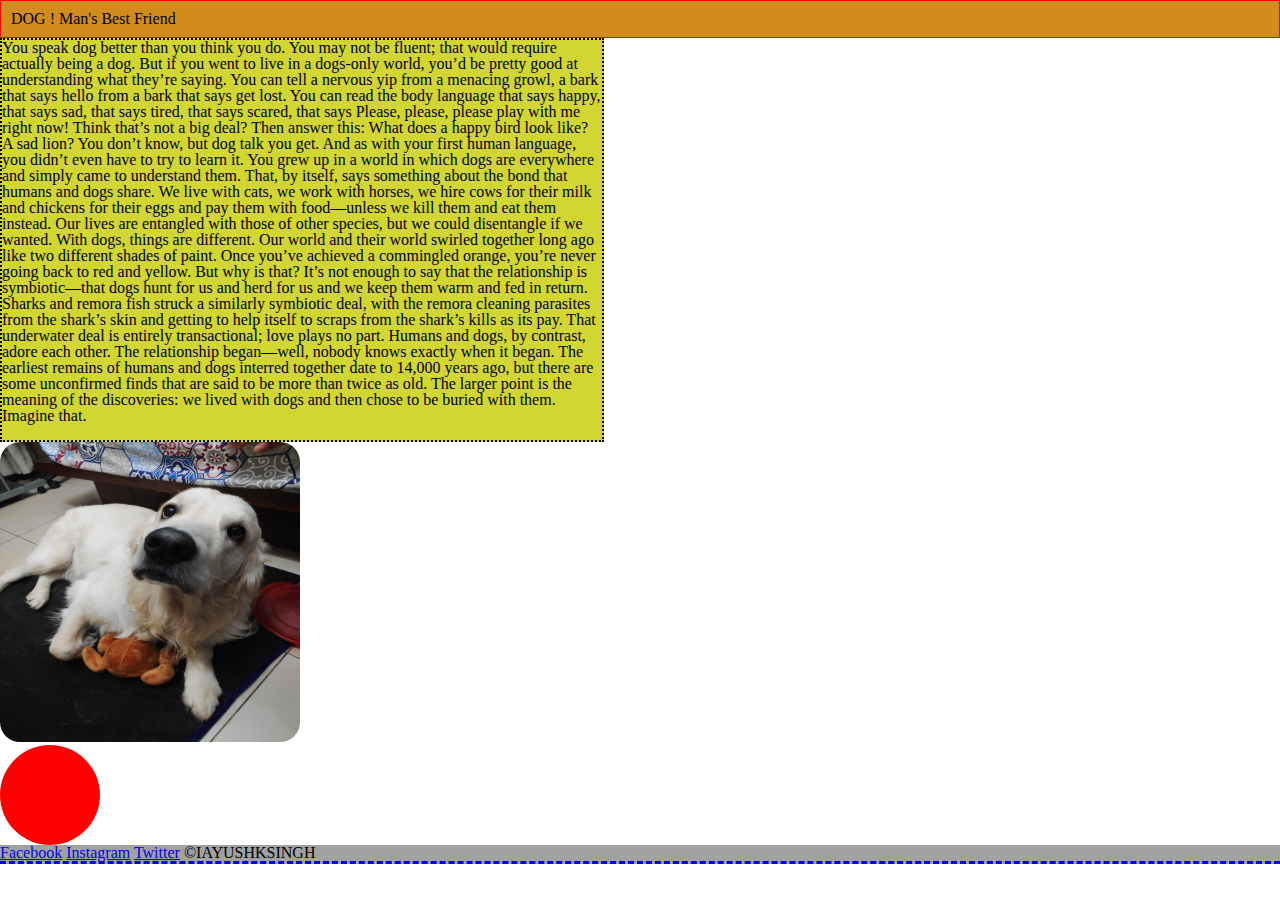
<file: block-BHaaap/index.html>
<!---

### Create a web page with the following characteristics:

1. Heading element(h1) should be at the top of the page.
2. After the heading, there should be a paragraph.
3. After the paragraph add an image having all the corner rounded.
4. Below the image, there should be a circle with red background.
5. At the bottom of the page, there must be a footer containing few links.
6. The H1 has 1px red solid borders, background color #D18C1D, and 10px of space between the content and the border (padding)
7. The paragraph is contained in 600px by 400px boxes with 2px black dotted borders and background color #D1D631
8. Links have a 3px blue dashed border on the bottom only and background color #A1A1A1

- Using CSS resets is necessary.
- Use semantic tags and keep the nesting and indentation proper.

--->

<!doctype html>
<html lang="en">
    <head>
        <meta charset="UTF-8">
        <title>Box Model</title>
        <link rel="stylesheet" href="style.css">
    </head>
    <body>
        <header>
            <h1>DOG ! Man's Best Friend</h1>
        </header>  
        <main>
            <section>
                <p>
                    You speak dog better than you think you do. You may not be fluent; that would require actually being a dog. But if you went to live in a dogs-only world, you’d be pretty good at understanding what they’re saying. You can tell a nervous yip from a menacing growl, a bark that says hello from a bark that says get lost. You can read the body language that says happy, that says sad, that says tired, that says scared, that says Please, please, please play with me right now!

                    Think that’s not a big deal? Then answer this: What does a happy bird look like? A sad lion? You don’t know, but dog talk you get. And as with your first human language, you didn’t even have to try to learn it. You grew up in a world in which dogs are everywhere and simply came to understand them.

                    That, by itself, says something about the bond that humans and dogs share. We live with cats, we work with horses, we hire cows for their milk and chickens for their eggs and pay them with food—unless we kill them and eat them instead. Our lives are entangled with those of other species, but we could disentangle if we wanted.
                    With dogs, things are different. Our world and their world swirled together long ago like two different shades of paint. Once you’ve achieved a commingled orange, you’re never going back to red and yellow.

                    But why is that? It’s not enough to say that the relationship is symbiotic—that dogs hunt for us and herd for us and we keep them warm and fed in return. Sharks and remora fish struck a similarly symbiotic deal, with the remora cleaning parasites from the shark’s skin and getting to help itself to scraps from the shark’s kills as its pay. That underwater deal is entirely transactional; love plays no part. Humans and dogs, by contrast, adore each other.
                    The relationship began—well, nobody knows exactly when it began. The earliest remains of humans and dogs interred together date to 14,000 years ago, but there are some unconfirmed finds that are said to be more than twice as old. The larger point is the meaning of the discoveries: we lived with dogs and then chose to be buried with them. Imagine that.
                </p>
            </section>
            <img src="Bhau1.jpg" alt="Bhau">
            <div class="alpha">NA</div>
        </main>
        <footer>
            <nav>
                <a href="#">Facebook</a>
                <a href="#">Instagram</a>
                <a href="#">Twitter</a>
                <span>&copyIAYUSHKSINGH</span>
            </nav>
        </footer>
    </body>
</html>
</file>
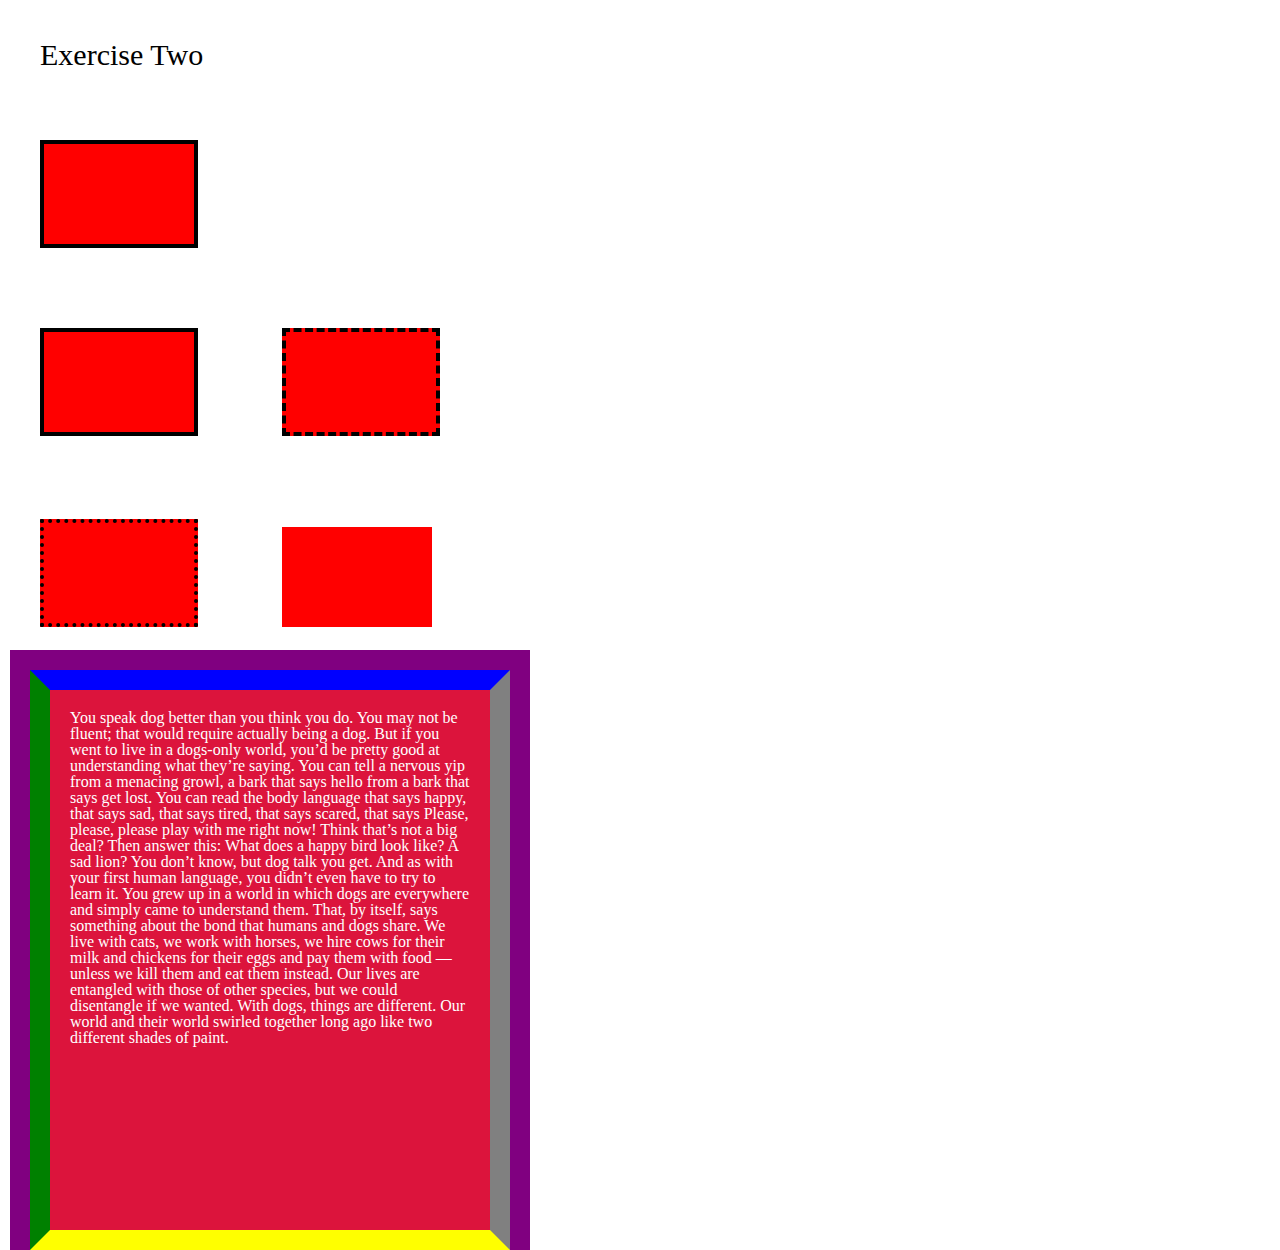
<file: block-BHaaaq/index.html>
<!---
### Create a page according to the layout shown below

![Box Model Exercise 2](https://raw.githubusercontent.com/suraj122/AC-STYLE-images/master/box-model/ex-2.png)

- Using CSS resets is necessary.
- Use semantic tags and keep the nesting and indentation proper.
--->

<!doctype html>
<html lang="en">
    <head>
        <meta charset="UTF-8">
        <title>Box Model</title>
        <link rel="stylesheet" href="style.css">
    </head>
    <body>
        <header>Exercise Two</header>
        <main>
            <section >
                <div class="temp1">
                    
                </div>
            </section>
            <section>
                <span class="temp2">
                    
                </span>
                <span class="temp3">
                    
                </span>
            </section>
            <section>
                <span class="temp4">
                    
                </span>
                <span class="temp5">
                    
                </span>
            </section>
            <section>
                <div class="temp6">
                    You speak dog better than you think you do. You may not be fluent; that would require actually being a dog. 
                    But if you went to live in a dogs-only world, you’d be pretty good at understanding what they’re saying. 
                    You can tell a nervous yip from a menacing growl, a bark that says hello from a bark that says get lost. 
                    You can read the body language that says happy, that says sad, that says tired, that says scared, that says Please, please, please play with me right now! 
                    Think that’s not a big deal? Then answer this: What does a happy bird look like? A sad lion? You don’t know, but dog talk you get. 
                    And as with your first human language, you didn’t even have to try to learn it. You grew up in a world in which dogs are everywhere and 
                    simply came to understand them. That, by itself, says something about the bond that humans and dogs share. We live with cats, we work with horses, 
                    we hire cows for their milk and chickens for their eggs and pay them with food — unless we kill them and eat them instead. Our lives are entangled with 
                    those of other species, but we could disentangle if we wanted. With dogs, things are different. Our world and their world swirled together long ago like 
                    two different shades of paint.
            </section>
        </main>
    </body>
</html>
</file>
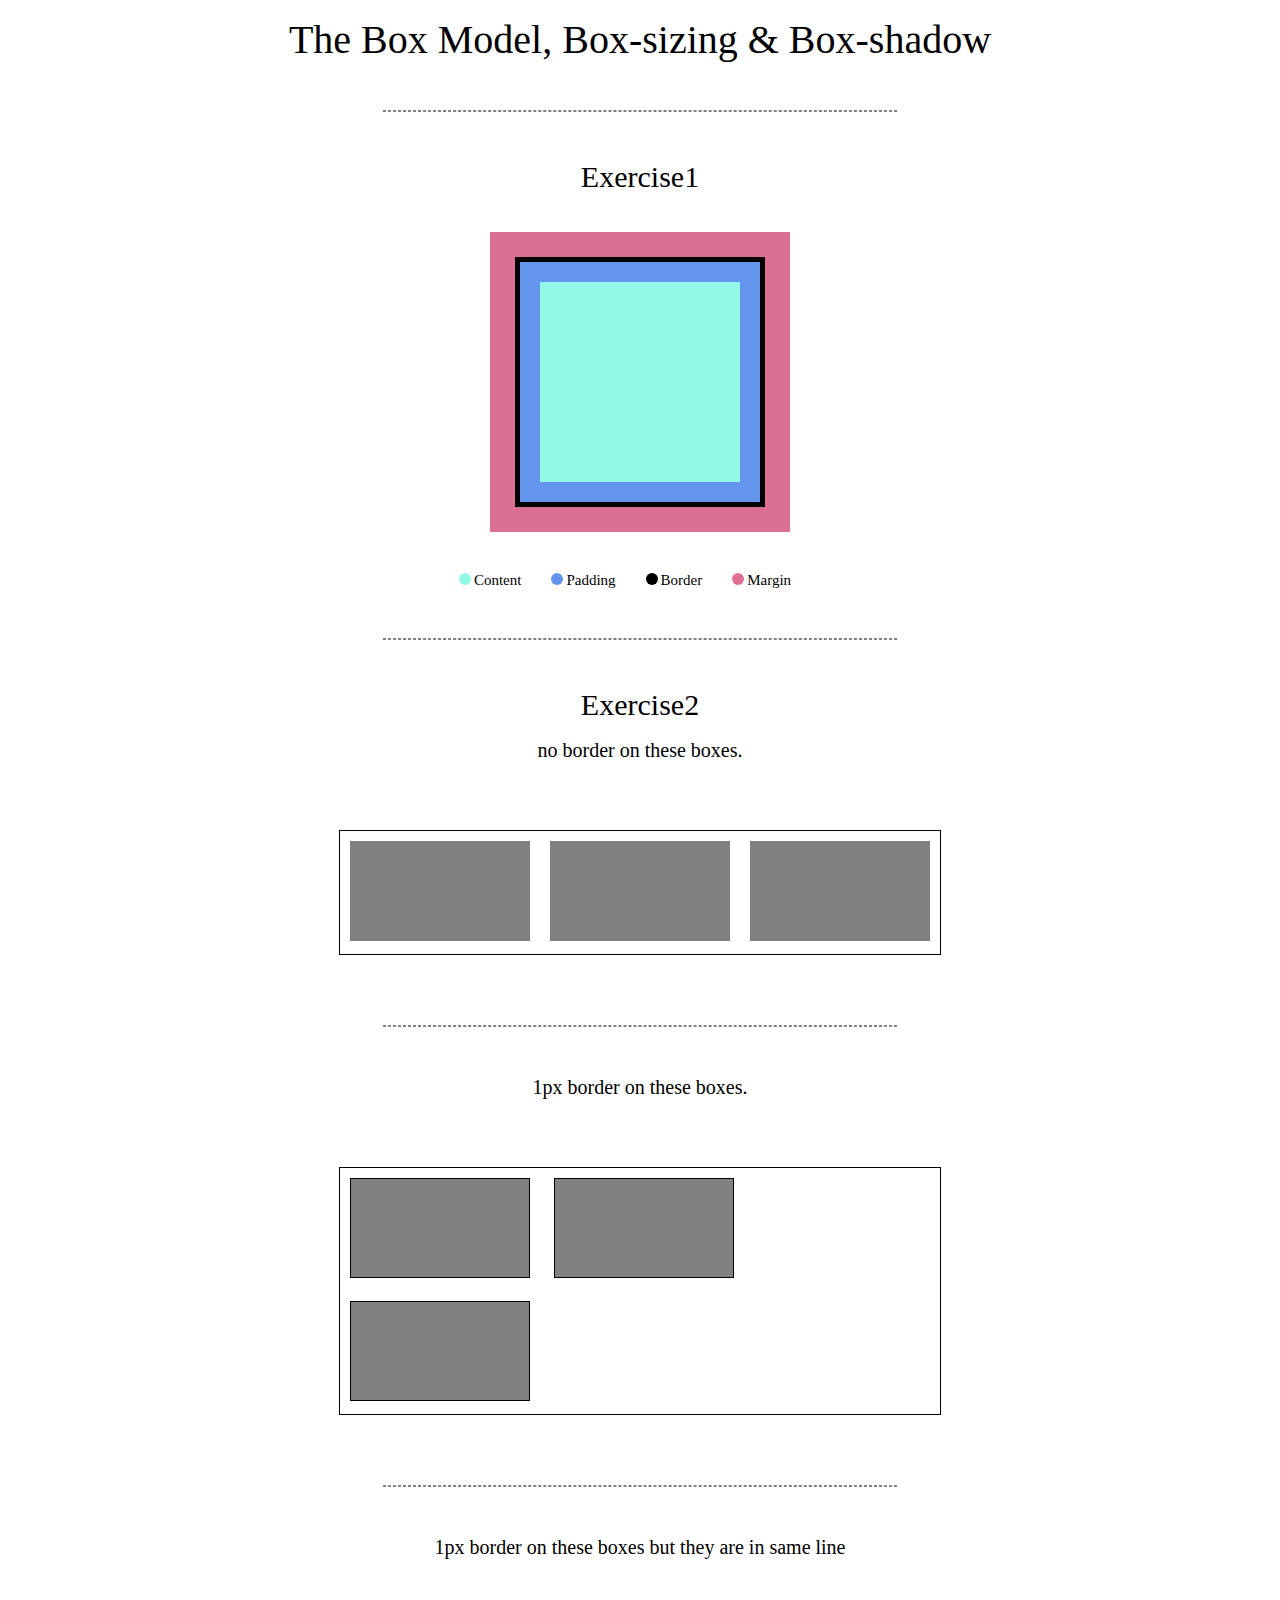
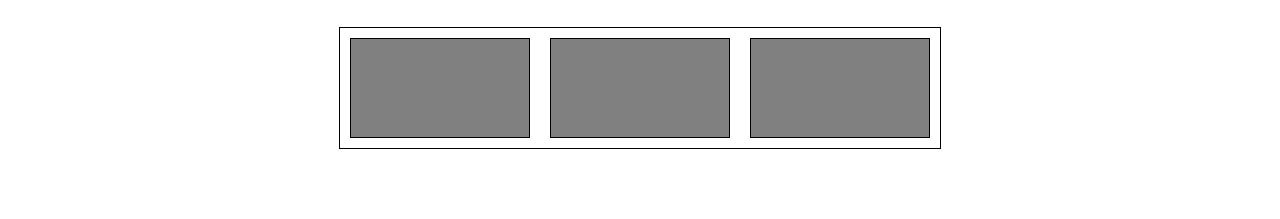
<file: block-BHaaau/index.html>
<!---
### Create a page according to the layout shown below

![Box Model Exercise 6](https://raw.githubusercontent.com/suraj122/AC-STYLE-images/master/box-model/ex-6.png)

#### Problems for exercise 2 in the layout

- Each parent container has width of 600px and border of 1px;
- Each children box has width 180px and height 100px as well as margin of 10px;
- Each child box which is having border has border-width 1px.
- Note in the first container the boxes do not have any border.

- Using CSS resets is necessary.
- Use semantic tags and keep the nesting and indentation proper.
--->
<!doctype html>
<html lang="en">
    <head>
        <meta charset="UTF-8">
        <title>Assignment 3</title>
        <link rel="stylesheet" href="style.css">
    </head>
    <body>
        <header>
            <h1>The Box Model, Box-sizing & Box-shadow</h1>
        </header>
        <main>
            <section> 
                <hr>
                <h2>Exercise1</h2>
                <div class="box1">
                </div>
                <div class="sec1">
                <span class="box2"></span><p>Content</p><span class="box3"></span><p>Padding</p><span class="box4"></span><p>Border</p><span class="box5"></span><p>Margin</p>
                </div>
                <hr>
            </section>
            <section  >
                <h2 >Exercise2</h2>
                <h3 >no border on these boxes.</h3>
                <div class="box6">
                    <span class="box7"></span><!--
                    --><span class="box7"></span><!--
                    --><span class="box7"></span>
                </div>
                <hr>
                <h3>1px border on these boxes.</h3>
                <div class="box9">
                    <span class="box8"></span>
                    <span class="box8"></span>
                    <span class="box8"></span>
                </div>
                <hr>
                <h3>1px border on these boxes but they are in same line</h3>
                <div class="box10">
                    <span class="box8"></span>
                    <span class="box8"></span><!--
                    --><span class="box8"></span>
                </div>
            </section>
        </main>
    </body>
</html>
</file>
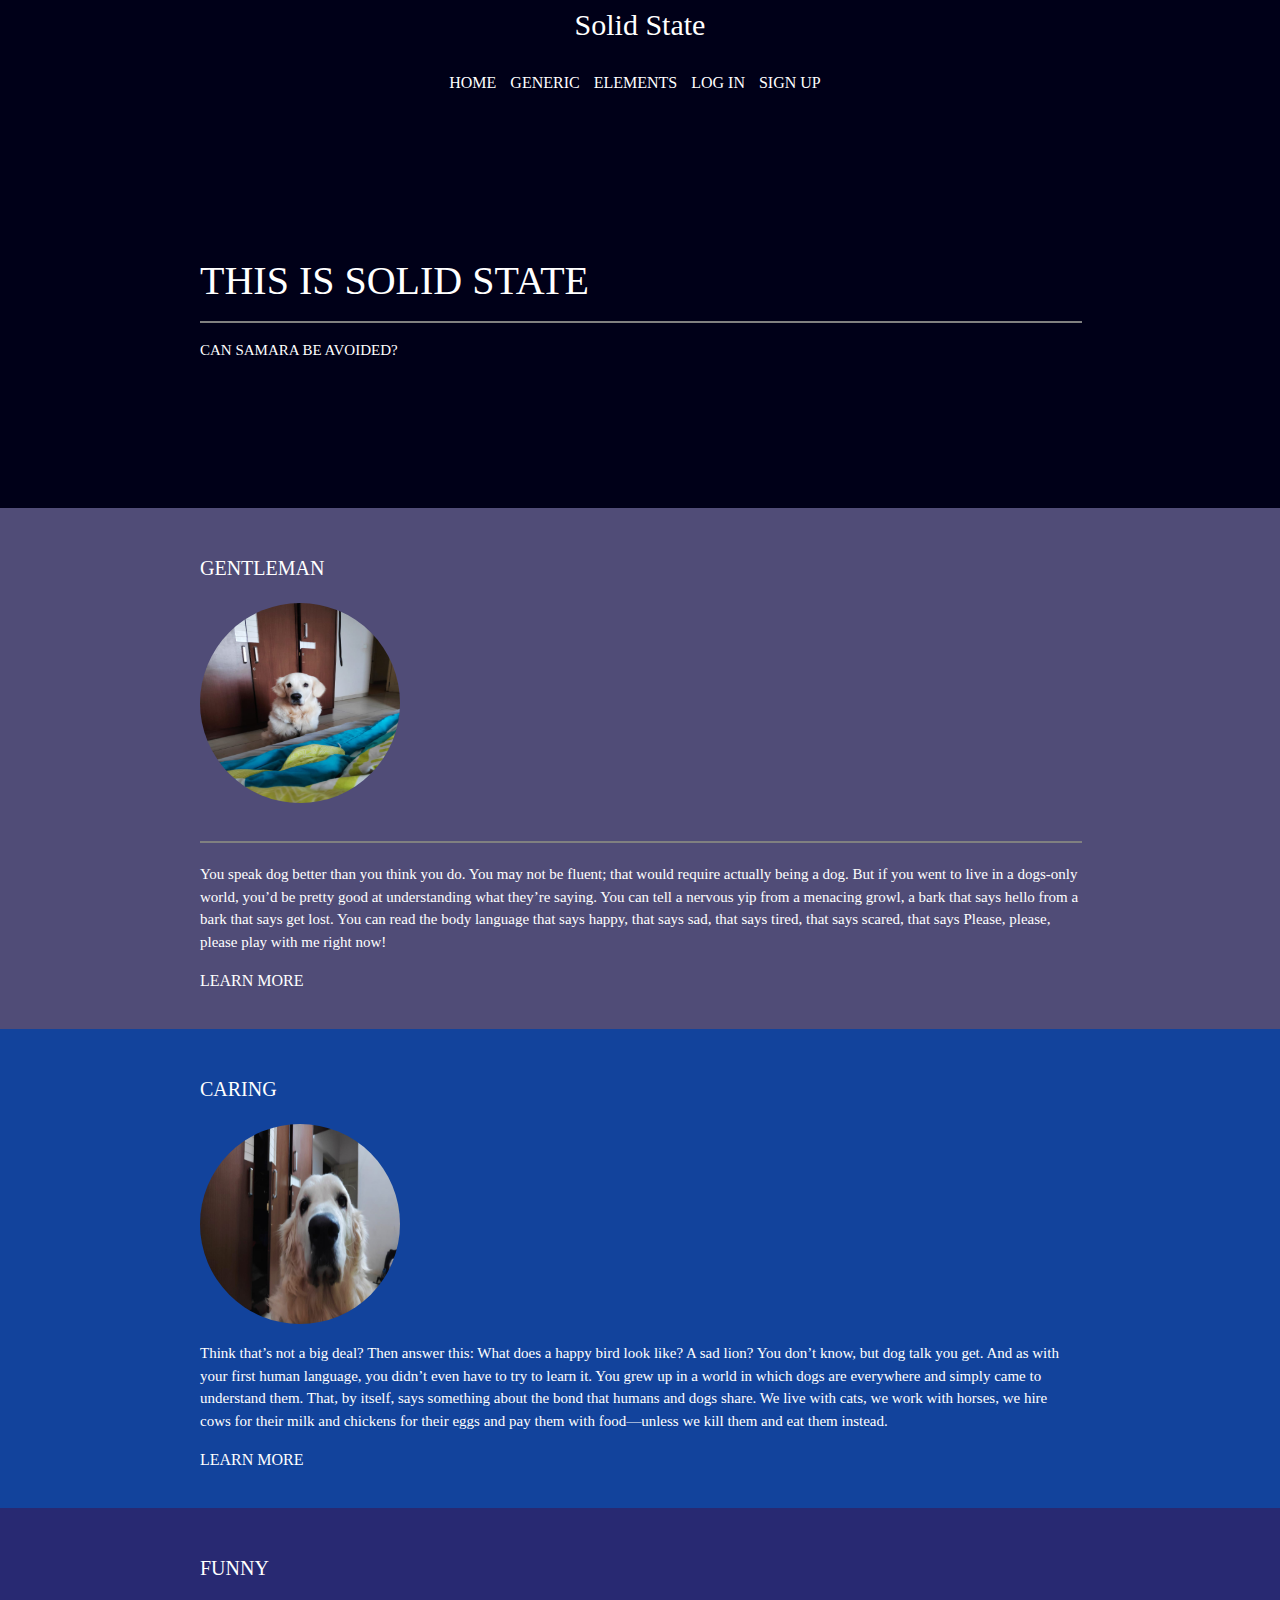
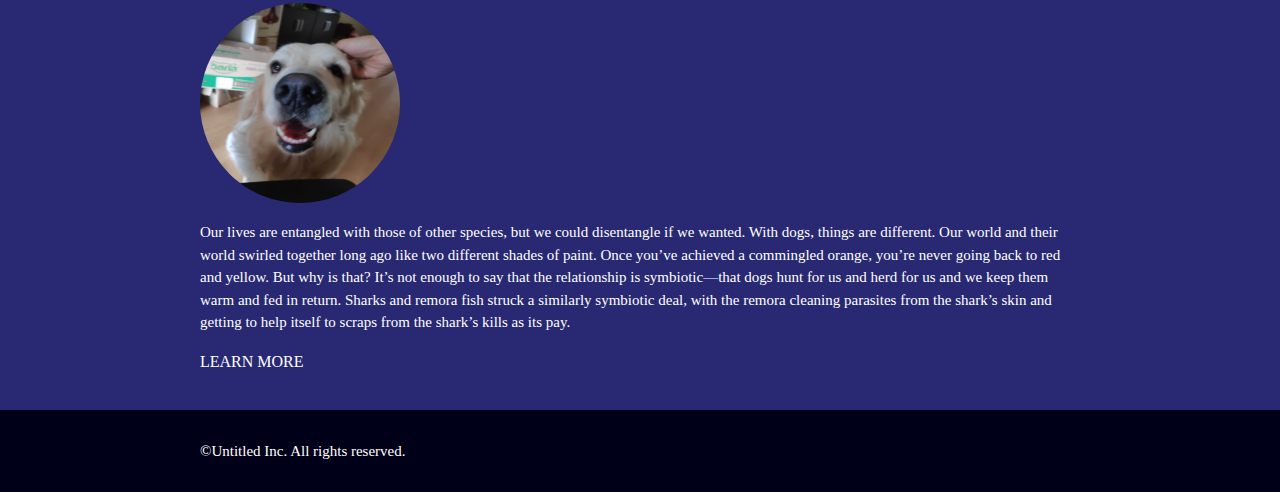
<file: block-BHaaav/index.html>
<!---
### Create a page according to the layout shown below

![Box Model Exercise 7](https://raw.githubusercontent.com/suraj122/AC-STYLE-images/master/box-model/ex-7.png)

- Using CSS resets is necessary.
- Use semantic tags and keep the nesting and indentation proper.

--->

<!doctype html>
<html lang="en">
    <head>
        <meta charset="UTF-8">
        <title>Assignment4</title>
        <link rel="stylesheet" href="style.css">
    </head>
    <body>
        <header>
            <h1>Solid State</h1>
            <div>
                <a href="#">HOME</a> <a href="#">GENERIC</a> <a href="#">ELEMENTS</a> <a href="#">LOG IN</a> <a href="#">SIGN UP</a>
            </div>
        </header>
        <main>
            <section>
                <div class="box1">
                    <h2>THIS IS SOLID STATE</h2>
                    <hr>
                    <h4>CAN SAMARA BE AVOIDED?</h4>
                </div>
                <div class="box2 marginleft">
                    <h3>GENTLEMAN</h3>
                    <img src="Bhau1.jpg" alt="Bhau1">                               
                    <hr>
                    <p>You speak dog better than you think you do. You may not be fluent; that would require actually being a dog. 
                        But if you went to live in a dogs-only world, you’d be pretty good at understanding what they’re saying. 
                        You can tell a nervous yip from a menacing growl, a bark that says hello from a bark that says get lost. 
                        You can read the body language that says happy, that says sad, that says tired, that says scared, that says Please, please, please play with me right now!
                    </p>
                    <a href="#">LEARN MORE</a>
                </div>
                <div class="box3 marginleft">
                <h3>CARING</h3>
                <img src="Bhau2.jpg" alt="Bhau2">
                <p>Think that’s not a big deal? Then answer this: What does a happy bird look like? A sad lion? You don’t know, but dog talk you get. 
                    And as with your first human language, you didn’t even have to try to learn it. You grew up in a world in which dogs are everywhere and 
                    simply came to understand them. That, by itself, says something about the bond that humans and dogs share. We live with cats, we work with horses, 
                    we hire cows for their milk and chickens for their eggs and pay them with food—unless we kill them and eat them instead.
                </p>
                <a href="#">LEARN MORE</a>
                </div>
                <div class="box4 marginleft">
                <h3>FUNNY</h3>
                <img src="Bhau3.jpg" alt="Bhau3">                
                <p>Our lives are entangled with 
                    those of other species, but we could disentangle if we wanted. With dogs, things are different. Our world and their world swirled together long ago like 
                    two different shades of paint. Once you’ve achieved a commingled orange, you’re never going back to red and yellow. But why is that? It’s not enough to say 
                    that the relationship is symbiotic—that dogs hunt for us and herd for us and we keep them warm and fed in return. Sharks and remora fish struck a similarly 
                    symbiotic deal, with the remora cleaning parasites from the shark’s skin and getting to help itself to scraps from the shark’s kills as its pay. </p>
                <a href="#">LEARN MORE</a>
                </div>
            </section >
        </main>
        <footer>
            <p>&copyUntitled Inc. All rights reserved.</p>
        </footer>
    </body>
</html>
</file>
<file: block-BHaaap/style.css>
/* http://meyerweb.com/eric/tools/css/reset/ 
   v2.0 | 20110126
   License: none (public domain)
*/

html, body, div, span, applet, object, iframe,
h1, h2, h3, h4, h5, h6, p, blockquote, pre,
a, abbr, acronym, address, big, cite, code,
del, dfn, em, img, ins, kbd, q, s, samp,
small, strike, strong, sub, sup, tt, var,
b, u, i, center,
dl, dt, dd, ol, ul, li,
fieldset, form, label, legend,
table, caption, tbody, tfoot, thead, tr, th, td,
article, aside, canvas, details, embed, 
figure, figcaption, footer, header, hgroup, 
menu, nav, output, ruby, section, summary,
time, mark, audio, video {
	margin: 0;
	padding: 0;
	border: 0;
	font-size: 100%;
	font: inherit;
	vertical-align: baseline;
}
/* HTML5 display-role reset for older browsers */
article, aside, details, figcaption, figure, 
footer, header, hgroup, menu, nav, section {
	display: block;
}
body {
	line-height: 1;
}
ol, ul {
	list-style: none;
}
blockquote, q {
	quotes: none;
}
blockquote:before, blockquote:after,
q:before, q:after {
	content: '';
	content: none;
}
table {
	border-collapse: collapse;
	border-spacing: 0;
}

h1{
    border: 1px solid red;
    background-color: #D18C1D;
    padding: 10px;
}
p{
    width: 600px;
    height: 400px;
    border: 2px dotted black;
    background-color: #D1D631;
}
img{
    width: 300px;
    height: 300px;
    border-radius: 20px;
}
.alpha{
    background-color: red;
    width: 100px;
    height: 100px;
    border-radius: 100px;
    font-size: 0px;
}

footer{
    border-bottom: 3px dashed blue;
    background-color: #A1A1A1;
}
</file>
<file: block-BHaaaq/style.css>
/* http://meyerweb.com/eric/tools/css/reset/ 
   v2.0 | 20110126
   License: none (public domain)
*/

html, body, div, span, applet, object, iframe,
h1, h2, h3, h4, h5, h6, p, blockquote, pre,
a, abbr, acronym, address, big, cite, code,
del, dfn, em, img, ins, kbd, q, s, samp,
small, strike, strong, sub, sup, tt, var,
b, u, i, center,
dl, dt, dd, ol, ul, li,
fieldset, form, label, legend,
table, caption, tbody, tfoot, thead, tr, th, td,
article, aside, canvas, details, embed, 
figure, figcaption, footer, header, hgroup, 
menu, nav, output, ruby, section, summary,
time, mark, audio, video {
	margin: 0;
	padding: 0;
	border: 0;
	font-size: 100%;
	font: inherit;
	vertical-align: baseline;
}
/* HTML5 display-role reset for older browsers */
article, aside, details, figcaption, figure, 
footer, header, hgroup, menu, nav, section {
	display: block;
}
body {
	line-height: 1;
}
ol, ul {
	list-style: none;
}
blockquote, q {
	quotes: none;
}
blockquote:before, blockquote:after,
q:before, q:after {
	content: '';
	content: none;
}
table {
	border-collapse: collapse;
	border-spacing: 0;
}

header{
    margin: 40px;
    font-size: 30px;
    padding-bottom: 30px;
}
.temp1{
    background-color: red;
    width: 150px;
    height: 100px;
    margin:40px ;
    border: 4px solid black;
}
.temp2{
    display: inline-block;
    background-color: red;
    width: 150px;
    height: 100px;
    margin:40px ;
    border: 4px solid black;
}
.temp3{
    display: inline-block;
    background-color: red;
    width: 150px;
    height: 100px;
    margin:40px ;
    border: 4px dashed black;
}
.temp4{
    display: inline-block;
    background-color: red;
    width: 150px;
    height: 100px;
    margin:40px ;
    border: 4px dotted black;
}
.temp5{
    display: inline-block;
    background-color: red;
    width: 150px;
    height: 100px;
    margin:40px ;
    border: 0px dashed black;
}
.temp6{
    color: white;
    width: 400px;
    height: 500px;
    background-color: crimson;
    padding: 20px;
    border-top: 20px solid blue;
    border-right: 20px solid gray;
    border-bottom: 20px solid yellow;
    border-left: 20px solid green;
    box-shadow: 0 0 0 20px purple;
    margin-left: 30px;
}
</file>
<file: block-BHaaau/style.css>
/* http://meyerweb.com/eric/tools/css/reset/ 
   v2.0 | 20110126
   License: none (public domain)
*/

html, body, div, span, applet, object, iframe,
h1, h2, h3, h4, h5, h6, p, blockquote, pre,
a, abbr, acronym, address, big, cite, code,
del, dfn, em, img, ins, kbd, q, s, samp,
small, strike, strong, sub, sup, tt, var,
b, u, i, center,
dl, dt, dd, ol, ul, li,
fieldset, form, label, legend,
table, caption, tbody, tfoot, thead, tr, th, td,
article, aside, canvas, details, embed, 
figure, figcaption, footer, header, hgroup, 
menu, nav, output, ruby, section, summary,
time, mark, audio, video {
	margin: 0;
	padding: 0;
	border: 0;
	font-size: 100%;
	font: inherit;
	vertical-align: baseline;
}
/* HTML5 display-role reset for older browsers */
article, aside, details, figcaption, figure, 
footer, header, hgroup, menu, nav, section {
	display: block;
}
body {
	line-height: 1;
}
ol, ul {
	list-style: none;
}
blockquote, q {
	quotes: none;
}
blockquote:before, blockquote:after,
q:before, q:after {
	content: '';
	content: none;
}
table {
	border-collapse: collapse;
	border-spacing: 0;
}
h1{
    font-size: 40px;
    text-align: center;
    margin: 20px 40px;
}

h2{
    font-size: 30px;
    text-align: center;   
    margin: 20px;
}
.box1{
    width: 200px;
    height: 200px;
    margin: 70px auto;
    background-color: rgb(146, 247, 230);
    box-shadow: 0 0 0 5px black, 0 0 0 30px palevioletred;
    border:20px solid cornflowerblue;
}
h3{
    font-size: 20px;
    text-align: center;
}
hr{
    border: 1px dashed grey;
    width: 40%;
    margin: 50px auto;
}

.sec1{
    text-align: center;
}

.box2{
    width: 12px;
    height: 12px;
    border-radius: 12px;
    display: inline-block;
    background-color: rgb(146, 247, 230);
    margin-right: 3px;
}
.box3{
    width: 12px;
    height: 12px;
    border-radius: 12px;
    display: inline-block;
    background-color: cornflowerblue;
    margin-right: 3px;
}
.box4{
    width: 12px;
    height: 12px;
    border-radius: 12px;
    display: inline-block;
    background-color: black;
    margin-right: 3px;
}
.box5{
    width: 12px;
    height: 12px;
    border-radius: 12px;
    display: inline-block;
    background-color: palevioletred;
    margin-right: 3px;
}
p{
    display: inline-block;
    margin-right: 30px;
    font-size: 15px;
}
.box6{
    width: 600px;
    border:1px solid black;
    margin: 70px auto;
    /*fixed*/
    
}
.box7{
    display: inline-block;
    width: 180px;
    height: 100px;
    background-color: grey;
    margin: 10px;
    /*fixed*/
}

.box8{
    display: inline-block;
    width: 180px;
    height: 100px;
    border: 1px solid black;
    background-color: grey;
    margin: 10px;
    /*fixed*/
    box-sizing:border-box;
}

.box9{
    width: 600px;
    border:1px solid black;
    margin: 70px auto;
    /*fixed*/
}

.box10{
    width: 600px;
    border:1px solid black;
    margin: 70px auto;
    /*fixed*/
    font-size: 0px;
}
</file>
<file: block-BHaaav/style.css>
/* http://meyerweb.com/eric/tools/css/reset/ 
   v2.0 | 20110126
   License: none (public domain)
*/

html, body, div, span, applet, object, iframe,
h1, h2, h3, h4, h5, h6, p, blockquote, pre,
a, abbr, acronym, address, big, cite, code,
del, dfn, em, img, ins, kbd, q, s, samp,
small, strike, strong, sub, sup, tt, var,
b, u, i, center,
dl, dt, dd, ol, ul, li,
fieldset, form, label, legend,
table, caption, tbody, tfoot, thead, tr, th, td,
article, aside, canvas, details, embed, 
figure, figcaption, footer, header, hgroup, 
menu, nav, output, ruby, section, summary,
time, mark, audio, video {
	margin: 0;
	padding: 0;
	border: 0;
	font-size: 100%;
	font: inherit;
	vertical-align: baseline;
}
/* HTML5 display-role reset for older browsers */
article, aside, details, figcaption, figure, 
footer, header, hgroup, menu, nav, section {
	display: block;
}
body {
	line-height: 1;
}
ol, ul {
	list-style: none;
}
blockquote, q {
	quotes: none;
}
blockquote:before, blockquote:after,
q:before, q:after {
	content: '';
	content: none;
}
table {
	border-collapse: collapse;
	border-spacing: 0;
}

/*CSS Starts here*/

body{
    color: white;
}
header{
    background-color:rgb(0, 0, 24);
    text-align: center;
    padding: 10px;
}
h1{
    font-size: 30px;
    margin-bottom: 15px;
}
h2{
    font-size: 40px;
    margin-bottom: 15px;
}
h3{
    font-size: 20px;
    margin-bottom: 10px;
}
h4{
    font-size: 15px;
}
a{
    text-decoration: none;
    color: white;
    margin: 20px 10px 10px 0px;
    display: inline-block;
}

.box1{
    background-color:rgb(0, 0, 24);
    padding: 150px 200px 150px 200px;
    
}
.box2{
    background-color:rgb(80, 76, 119);
}
.box3{
    background-color:rgb(18, 67, 156);    
}
.box4{
    background-color:rgb(40, 41, 114);
}
hr{
    width: 100%;
    margin: 20px auto;
    border: 0.5px solid gray;
}
footer{
    background-color:rgb(0, 0, 24);
    padding: 30px 200px 30px 200px;
}

img{
    width: 200px;
    height: 200px;
    border-radius: 200px;
    margin:15px 0px;   
}
p{
    font-size: 15px;
    line-height: 1.5;
}
.marginleft{
    padding: 50px 200px 30px 200px;
}
</file>
